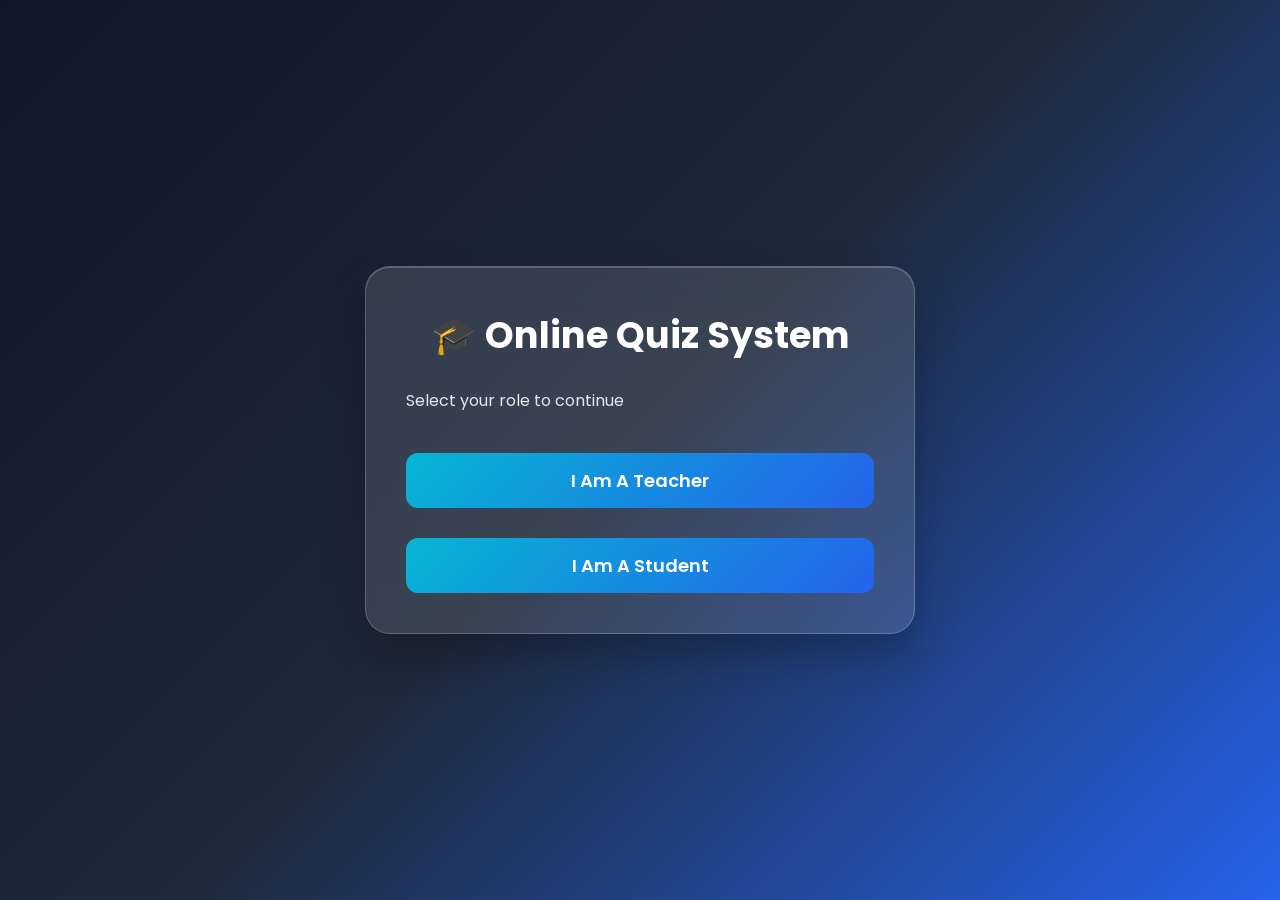
<file: frontend/index.html>
<!DOCTYPE html>
<html>
<head>
    <title>Online Quiz System</title>
    <link rel="stylesheet" href="style.css">
</head>

<body>

    <div class="container">

        <h1>🎓 Online Quiz System</h1>

        <p style="margin-bottom:25px;">
            Select your role to continue
        </p>

        <div class="role-buttons">

            <button onclick="goTeacher()">
                 I Am A Teacher
            </button>

            <button onclick="goStudent()">
                I Am A Student
            </button>

        </div>

    </div>

    <script>

        function goTeacher(){
            window.location.href =
                "teacher-login.html";
        }

        function goStudent(){
            window.location.href =
                "student-portal.html";
        }

    </script>

</body>
</html>
</file>
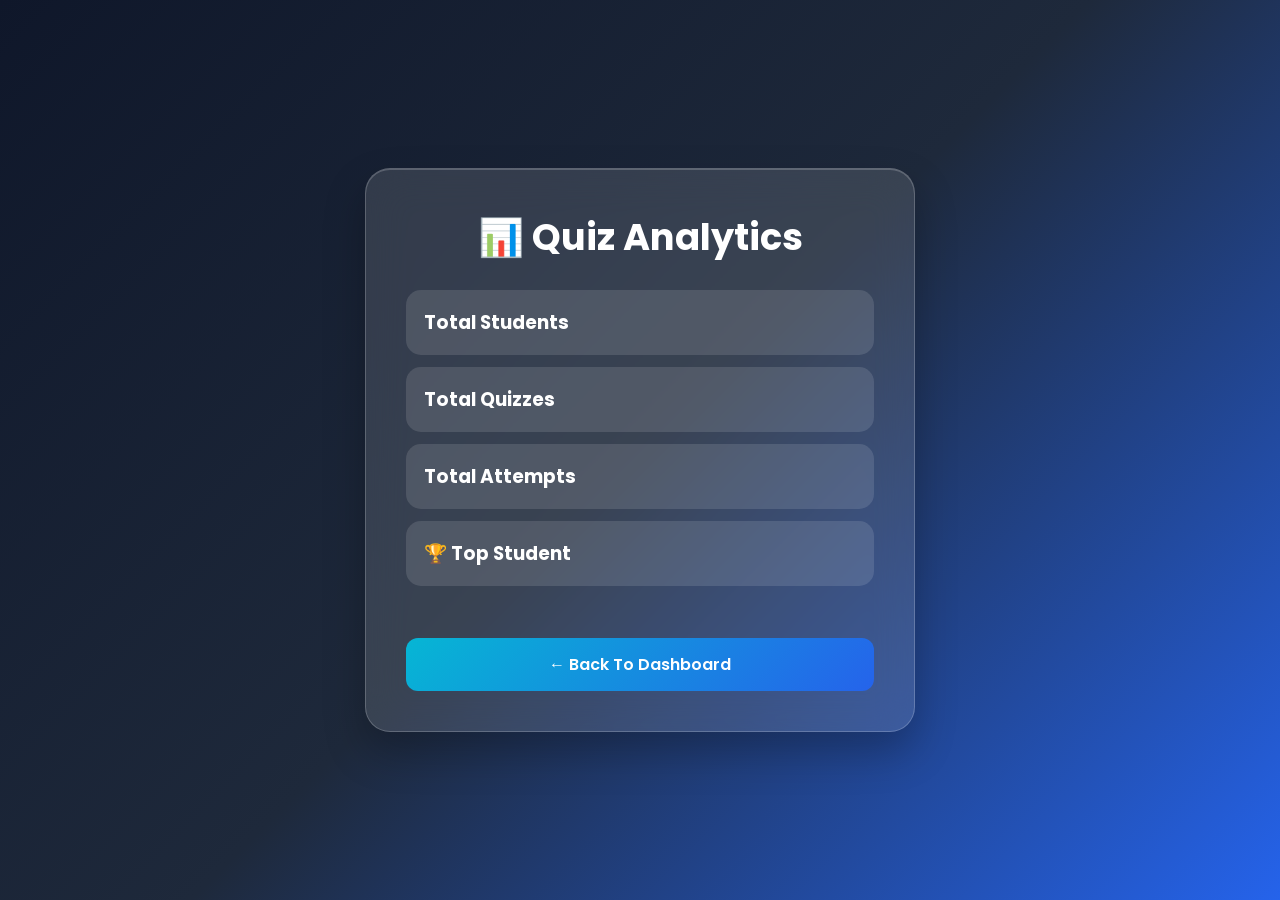
<file: frontend/analytics.html>
<!DOCTYPE html>
<html>
<head>
    <title>Quiz Analytics</title>
    <link rel="stylesheet" href="style.css">
</head>

<body>

<div class="container">

    <h1>📊 Quiz Analytics</h1>

    <div class="card">
        <h3>Total Students</h3>
        <p id="students"></p>
    </div>

    <div class="card">
        <h3>Total Quizzes</h3>
        <p id="quizzes"></p>
    </div>

    <div class="card">
        <h3>Total Attempts</h3>
        <p id="attempts"></p>
    </div>

    <div class="card">
        <h3>🏆 Top Student</h3>
        <p id="topStudent"></p>
    </div>

    <div id="quizStats"></div>

    <br>

    <button onclick="window.location.href='teacher-dashboard.html'">
        ← Back To Dashboard
    </button>

</div>

<script>

async function loadAnalytics(){

    const response =
        await fetch(
            "http://127.0.0.1:8000/analytics"
        );

    const data =
        await response.json();

    document.getElementById(
        "students"
    ).innerText = data.students;

    document.getElementById(
        "quizzes"
    ).innerText = data.quizzes;

    document.getElementById(
        "attempts"
    ).innerText = data.attempts;

    if(data.top_student){

        document.getElementById(
            "topStudent"
        ).innerText =
            `${data.top_student.name}
             (${data.top_student.percentage}%)`;
    }

    let html = "";

    data.quiz_stats.forEach(stat => {

        html += `
        <div class="card">

            <h3>📚 ${stat.quiz}</h3>

            <p>
                Attempts:
                ${stat.attempts}
            </p>

            <p>
                Average Score:
                ${stat.average_score}
            </p>

        </div>
        `;
    });

    document.getElementById(
        "quizStats"
    ).innerHTML = html;
}

loadAnalytics();

</script>

</body>
</html>
</file>
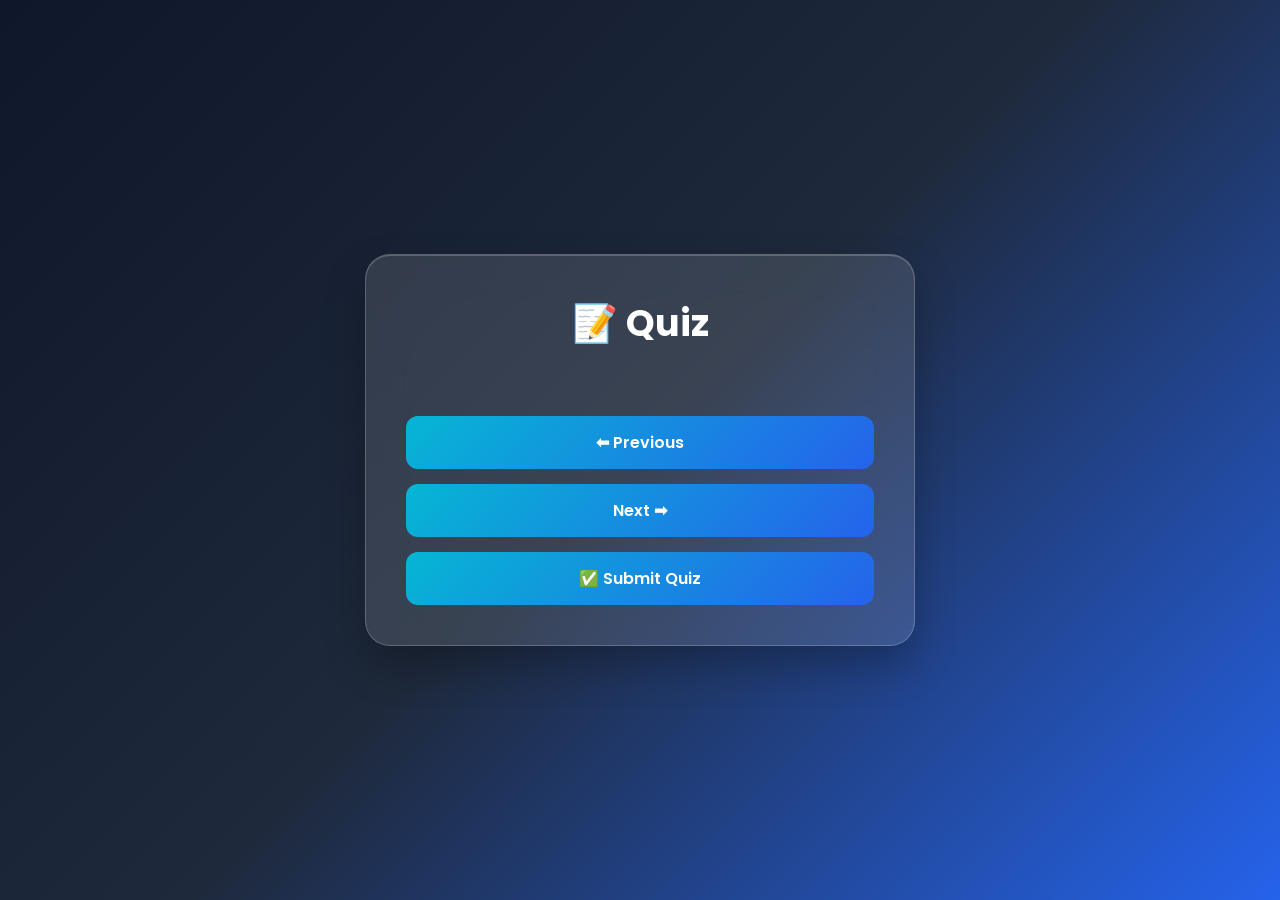
<file: frontend/attempt-quiz.html>
<!DOCTYPE html>
<html>
<head>
    <title>Attempt Quiz</title>
    <link rel="stylesheet" href="style.css">
</head>

<body>

<div class="container">

    <h1>📝 Quiz</h1>

    <h2 id="questionNumber"></h2>

    <h3 id="question"></h3>

    <div id="options"></div>

    <br>

    <button onclick="previousQuestion()">
        ⬅ Previous
    </button>

    <button onclick="nextQuestion()">
        Next ➡
    </button>

    <button onclick="submitQuiz()">
        ✅ Submit Quiz
    </button>

</div>

<script>

let questions = [];

let currentIndex = 0;

let answers = {};

const selectedQuiz =
    localStorage.getItem(
        "selectedQuiz"
    );

async function loadQuiz(){

    const response =
        await fetch(
            "http://127.0.0.1:8000/quiz-questions/" +
            encodeURIComponent(selectedQuiz)
        );

    questions =
        await response.json();

    showQuestion();
}

function showQuestion(){

    const question =
        questions[currentIndex];

    document.getElementById(
        "questionNumber"
    ).innerText =
        `Question ${currentIndex + 1} of ${questions.length}`;

    document.getElementById(
        "question"
    ).innerText =
        question.question;

    let html = "";

    question.options.forEach(option => {

        const checked =
            answers[currentIndex] === option
            ? "checked"
            : "";

        html += `
            <div class="quiz-option">

                <input
                    type="radio"
                    name="answer"
                    value="${option}"
                    ${checked}
                >

                ${option}

            </div>
        `;
    });

    document.getElementById(
        "options"
    ).innerHTML = html;
}

function saveAnswer(){

    const selected =
        document.querySelector(
            'input[name="answer"]:checked'
        );

    if(selected){

        answers[currentIndex] =
            selected.value;
    }
}

function nextQuestion(){

    saveAnswer();

    if(currentIndex <
        questions.length - 1){

        currentIndex++;

        showQuestion();
    }
}

function previousQuestion(){

    saveAnswer();

    if(currentIndex > 0){

        currentIndex--;

        showQuestion();
    }
}

async function submitQuiz(){

    saveAnswer();

    let score = 0;

    questions.forEach((q,index)=>{

        if(
            answers[index] ===
            q.correct_answer
        ){
            score++;
        }
    });

    const student =
        localStorage.getItem(
            "studentName"
        );

    const email =
        localStorage.getItem(
            "studentEmail"
        );

    const response =
        await fetch(
        "http://127.0.0.1:8000/save-result",
            {
                method:"POST",

                headers:{
                    "Content-Type":
                    "application/json"
                },

                body:JSON.stringify({

                    student:student,

                    email:email,

                    quiz:selectedQuiz,

                    score:score,

                    total:
                    questions.length
                })
            }
        );

    alert(
        `Quiz Submitted\n\nScore: ${score}/${questions.length}`
    );

    window.location.href =
        "student-dashboard.html";
}

loadQuiz();

</script>

</body>
</html>
</file>
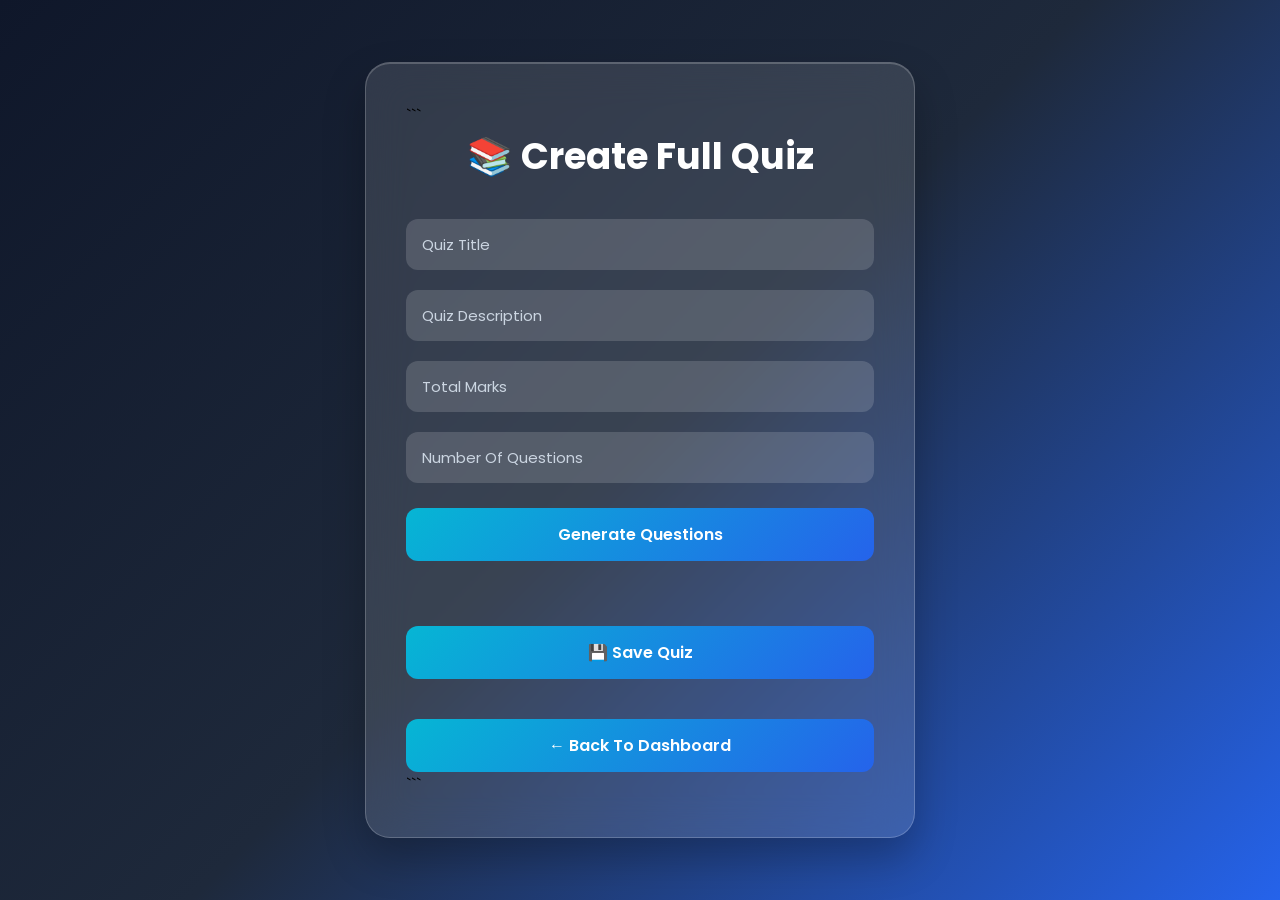
<file: frontend/create-quiz.html>
<!DOCTYPE html>

<html>
<head>
    <title>Create Quiz</title>
    <link rel="stylesheet" href="style.css">
</head>

<body>

<div class="container">

```
<h1>📚 Create Full Quiz</h1>

<input type="text"
       id="title"
       placeholder="Quiz Title">

<input type="text"
       id="description"
       placeholder="Quiz Description">

<input type="number"
       id="marks"
       placeholder="Total Marks">

<input type="number"
       id="questionCount"
       placeholder="Number Of Questions">

<button onclick="generateQuestions()">
    Generate Questions
</button>

<br><br>

<div id="questionsContainer"></div>

<br>

<button onclick="saveQuiz()">
    💾 Save Quiz
</button>

<p id="message"></p>

<br>

<button onclick="window.location.href='teacher-dashboard.html'">
    ← Back To Dashboard
</button>
```

</div>

<script>

function generateQuestions(){

    const count =
        parseInt(
            document.getElementById(
                "questionCount"
            ).value
        );

    if(!count){

        alert(
            "Enter Number Of Questions"
        );

        return;
    }

    let html = "";

    for(let i = 1; i <= count; i++){

        html += `

        <div class="card">

            <h2>Question ${i}</h2>

            <input
                type="text"
                id="question${i}"
                placeholder="Question">

            <input
                type="text"
                id="option1_${i}"
                placeholder="Option A">

            <input
                type="text"
                id="option2_${i}"
                placeholder="Option B">

            <input
                type="text"
                id="option3_${i}"
                placeholder="Option C">

            <input
                type="text"
                id="option4_${i}"
                placeholder="Option D">

            <input
                type="text"
                id="correct_${i}"
                placeholder="Correct Answer">

        </div>

        <br>

        `;
    }

    document.getElementById(
        "questionsContainer"
    ).innerHTML = html;
}

async function saveQuiz(){

    const count =
        parseInt(
            document.getElementById(
                "questionCount"
            ).value
        );

    let questions = [];

    for(let i = 1; i <= count; i++){

        questions.push({

            question:
                document.getElementById(
                    `question${i}`
                ).value,

            options:[

                document.getElementById(
                    `option1_${i}`
                ).value,

                document.getElementById(
                    `option2_${i}`
                ).value,

                document.getElementById(
                    `option3_${i}`
                ).value,

                document.getElementById(
                    `option4_${i}`
                ).value
            ],

            correct_answer:
                document.getElementById(
                    `correct_${i}`
                ).value
        });
    }

    const response =
        await fetch(
            "http://127.0.0.1:8000/create-full-quiz",
            {
                method:"POST",

                headers:{
                    "Content-Type":
                    "application/json"
                },

                body:JSON.stringify({

                    title:
                        document.getElementById(
                            "title"
                        ).value,

                    description:
                        document.getElementById(
                            "description"
                        ).value,

                    total_marks:
                        document.getElementById(
                            "marks"
                        ).value,

                    questions:
                        questions
                })
            }
        );

    const data =
        await response.json();

    document.getElementById(
        "message"
    ).innerText =
        data.message;

    if(
        data.message ===
        "Quiz and Questions saved successfully"
    ){

        alert(
            "Quiz Created Successfully!"
        );
    }
}

</script>

</body>
</html>
</file>
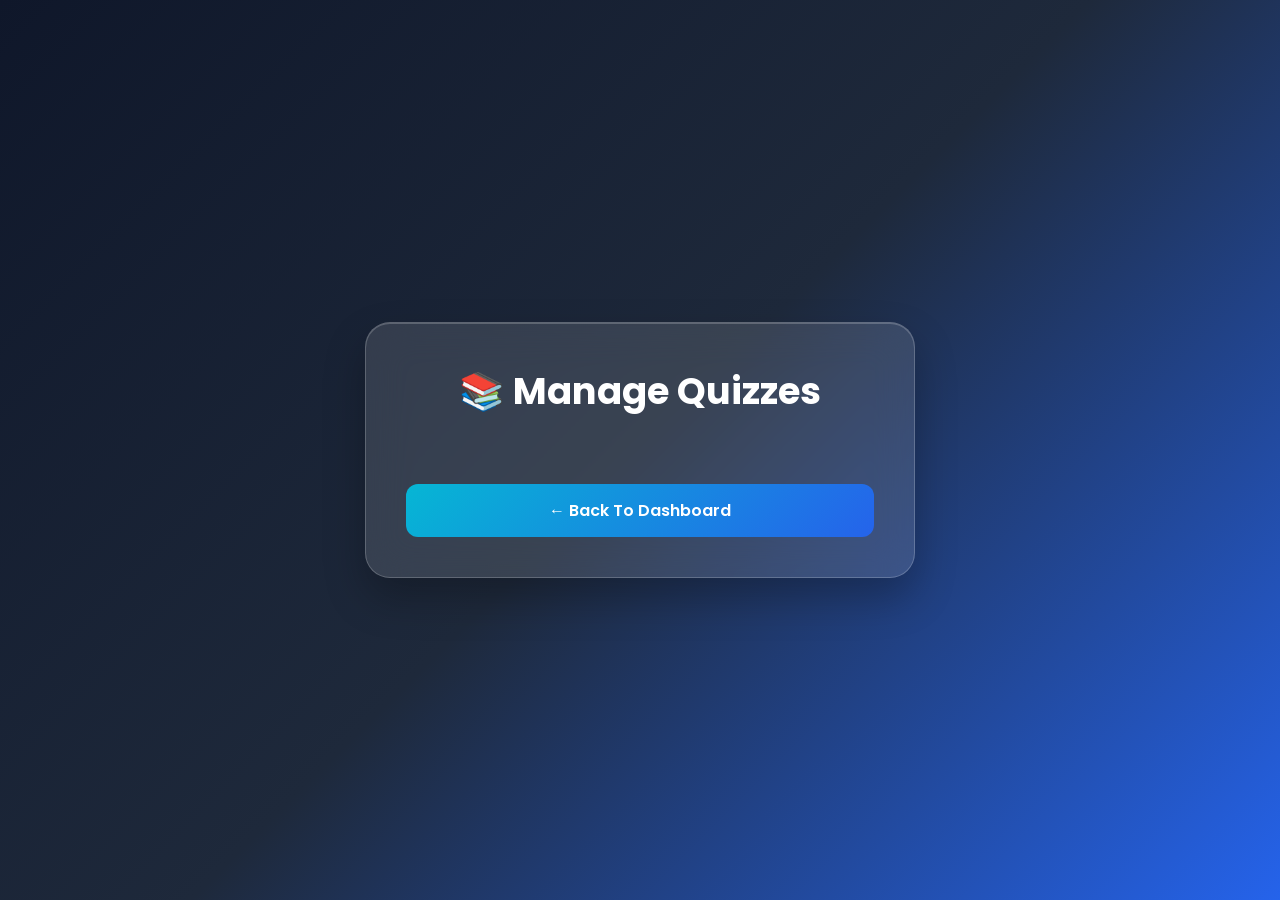
<file: frontend/manage-quizzes.html>
<!DOCTYPE html>
<html>
<head>
    <title>Manage Quizzes</title>
    <link rel="stylesheet" href="style.css">
</head>

<body>

<div class="container">

    <h1>📚 Manage Quizzes</h1>

    <div id="quizList"></div>

    <br>

    <button onclick="window.location.href='teacher-dashboard.html'">
        ← Back To Dashboard
    </button>

</div>

<script>

async function loadQuizzes(){

    const response =
        await fetch(
            "http://127.0.0.1:8000/quizzes"
        );

    const quizzes =
        await response.json();

    let html = "";

    quizzes.forEach(quiz => {

        html += `
            <div class="card">

                <h3>${quiz.title}</h3>

                <p>${quiz.description}</p>

                <p>Total Marks: ${quiz.total_marks}</p>

                <br>

                <button
                onclick="deleteQuiz('${quiz.title}')">
                    🗑 Delete Quiz
                </button>

            </div>
        `;
    });

    document.getElementById(
        "quizList"
    ).innerHTML = html;
}

async function deleteQuiz(title){

    const confirmDelete =
        confirm(
            "Are you sure you want to delete this quiz?"
        );

    if(!confirmDelete) return;

    const response =
        await fetch(
            "http://127.0.0.1:8000/delete-quiz/" + title,
            {
                method:"DELETE"
            }
        );

    const data =
        await response.json();

    alert(data.message);

    loadQuizzes();
}

loadQuizzes();

</script>

</body>
</html>
</file>
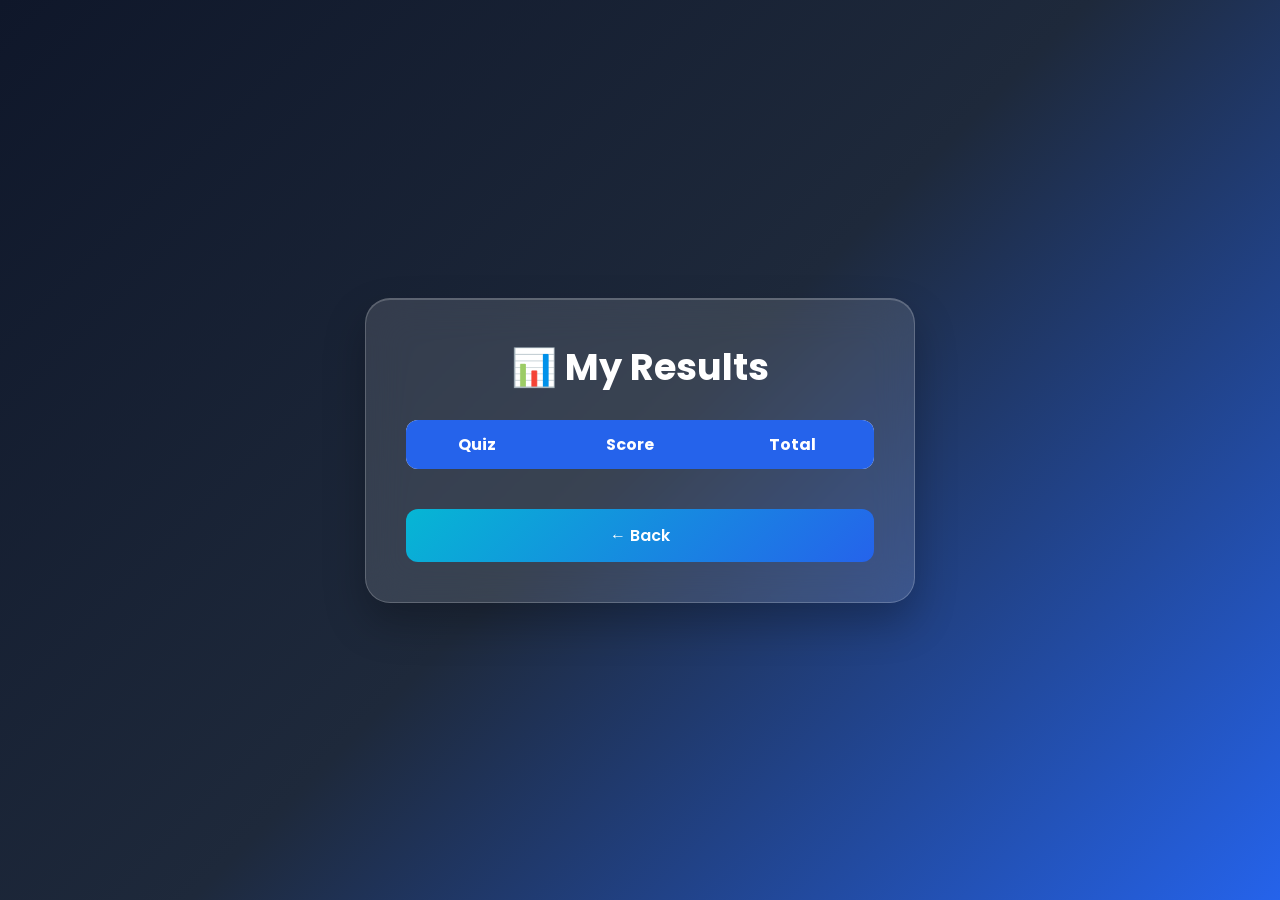
<file: frontend/my-results.html>
<!DOCTYPE html>
<html>
<head>
    <title>My Results</title>
    <link rel="stylesheet" href="style.css">
</head>

<body>

<div class="container">

    <h1>📊 My Results</h1>

    <table>

        <thead>
            <tr>
                <th>Quiz</th>
                <th>Score</th>
                <th>Total</th>
            </tr>
        </thead>

        <tbody id="resultsTable"></tbody>

    </table>

    <br>

    <button
    onclick="window.location.href='student-dashboard.html'">
        ← Back
    </button>

</div>

<script>

async function loadResults(){

    const email =
        localStorage.getItem(
            "studentEmail"
        );

    const response =
        await fetch(
            "http://127.0.0.1:8000/my-results/" +
            email
        );

    const results =
        await response.json();

    let html = "";

    results.forEach(result => {

        html += `
            <tr>

                <td>${result.quiz}</td>

                <td>${result.score}</td>

                <td>${result.total}</td>

            </tr>
        `;
    });

    document.getElementById(
        "resultsTable"
    ).innerHTML = html;
}

loadResults();

</script>

</body>
</html>
</file>
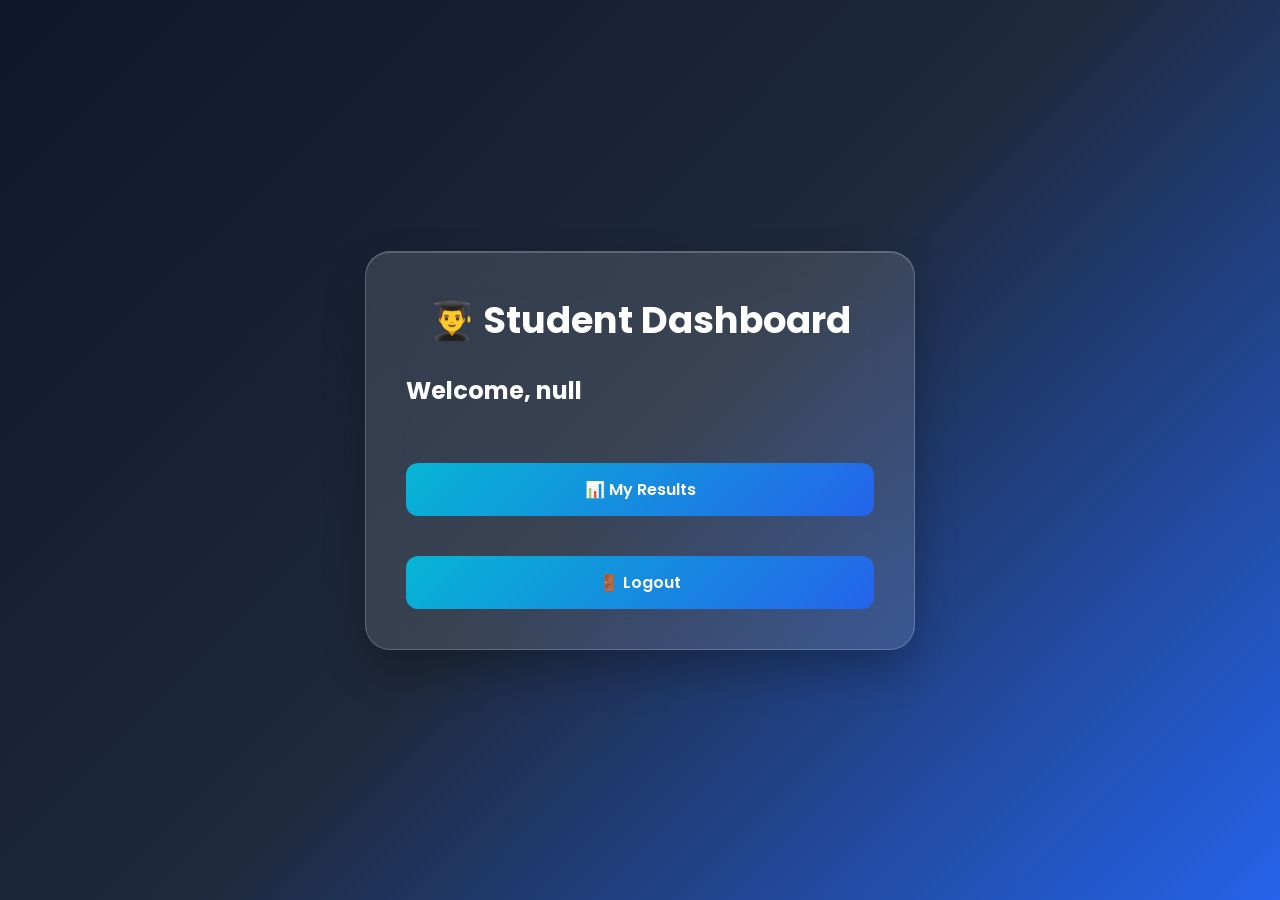
<file: frontend/student-dashboard.html>
<!DOCTYPE html>
<html>
<head>
    <title>Student Dashboard</title>
    <link rel="stylesheet" href="style.css">
</head>

<body>

<div class="container">

    <h1>👨‍🎓 Student Dashboard</h1>

    <h2 id="welcome"></h2>

    <div id="quizList"></div>

    <br>

    <button onclick="window.location.href='my-results.html'">
        📊 My Results
    </button>

    <br><br>

    <button onclick="logout()">
        🚪 Logout
    </button>

</div>

<script>

const studentName =
    localStorage.getItem("studentName");

document.getElementById("welcome")
    .innerText =
    "Welcome, " + studentName;

async function loadQuizzes(){

    const response =
        await fetch(
            "http://127.0.0.1:8000/quizzes"
        );

    const quizzes =
        await response.json();

    let html = "";

    quizzes.forEach(quiz => {

        html += `
            <div class="card">

                <h3>${quiz.title}</h3>

                <p>${quiz.description}</p>

                <p>
                    Total Marks:
                    ${quiz.total_marks}
                </p>

                <button
                onclick="attemptQuiz('${quiz.title}')">

                    Attempt Quiz

                </button>

            </div>
        `;
    });

    document.getElementById(
        "quizList"
    ).innerHTML = html;
}

async function attemptQuiz(title){

    const email =
        localStorage.getItem(
            "studentEmail"
        );

    const response =
        await fetch(
            "http://127.0.0.1:8000/check-attempt/" +
            encodeURIComponent(email) +
            "/" +
            encodeURIComponent(title)
        );

    const data =
        await response.json();

    if(data.attempted){

        alert(
            "You have already attempted this quiz."
        );

        return;
    }

    localStorage.setItem(
        "selectedQuiz",
        title
    );

    window.location.href =
        "attempt-quiz.html";
}

function logout(){

    localStorage.removeItem(
        "studentName"
    );

    localStorage.removeItem(
        "studentEmail"
    );

    window.location.href =
        "index.html";
}

loadQuizzes();

</script>

</body>
</html>
</file>
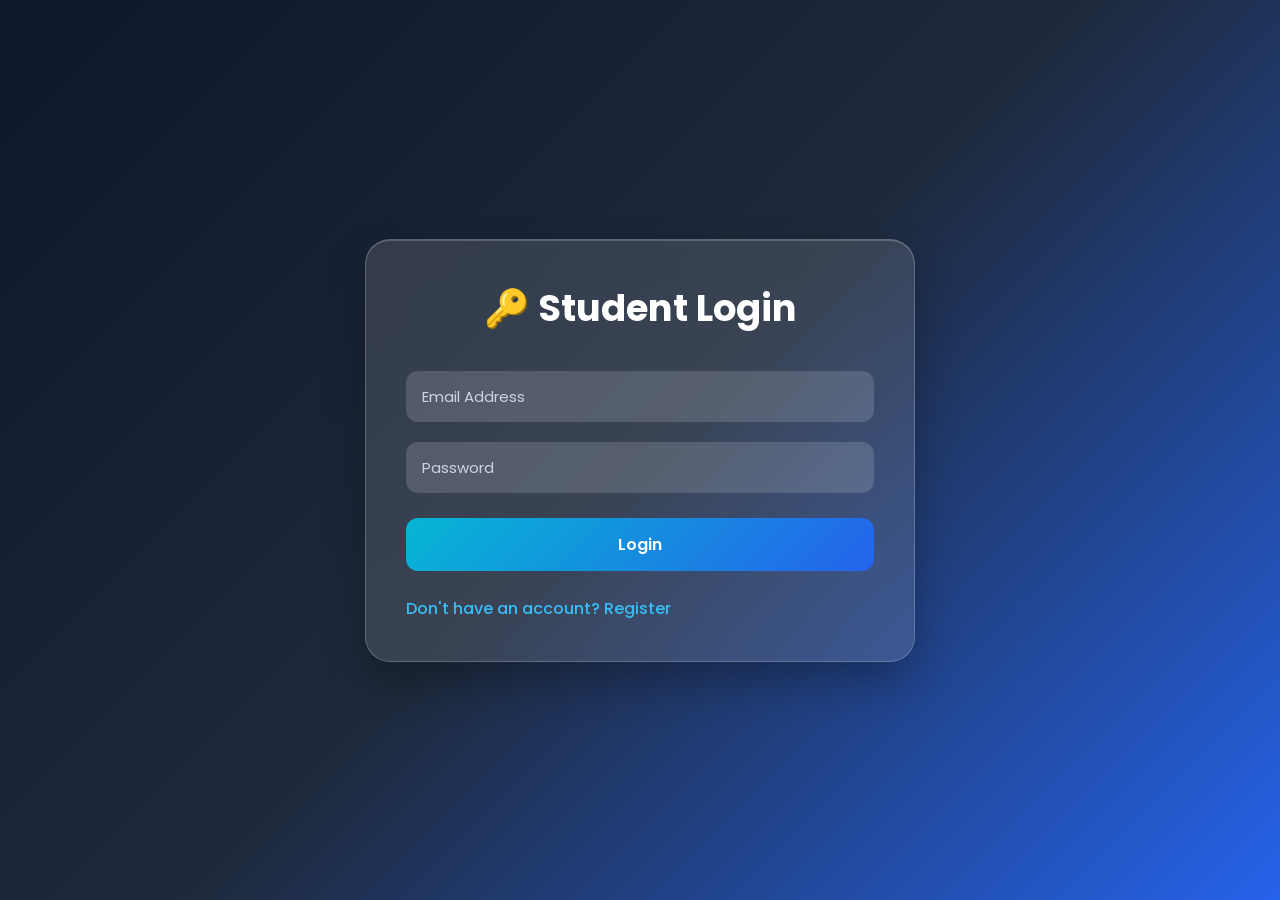
<file: frontend/student-login.html>
<!DOCTYPE html>
<html>
<head>
    <title>Student Login</title>
    <link rel="stylesheet" href="style.css">
</head>

<body>

<div class="container">

    <h1>🔑 Student Login</h1>

    <input
        type="email"
        id="email"
        placeholder="Email Address">

    <input
        type="password"
        id="password"
        placeholder="Password">

    <button onclick="loginStudent()">
        Login
    </button>

    <p id="message"></p>

    <br>

    <a href="student-register.html">
        Don't have an account? Register
    </a>

</div>

<script>

async function loginStudent(){

    const email =
        document.getElementById("email").value;

    const password =
        document.getElementById("password").value;

    const response = await fetch(
        "http://127.0.0.1:8000/student-login",
        {
            method:"POST",

            headers:{
                "Content-Type":"application/json"
            },

            body:JSON.stringify({
                email:email,
                password:password
            })
        }
    );

    const data =
        await response.json();

    document.getElementById("message")
        .innerText = data.message;

    if(data.message === "Login successful"){

        localStorage.setItem(
            "studentName",
            data.name
        );

        localStorage.setItem(
            "studentEmail",
            data.email
        );

        setTimeout(()=>{

            window.location.href =
                "student-dashboard.html";

        },1000);
    }
}

</script>

</body>
</html>
</file>
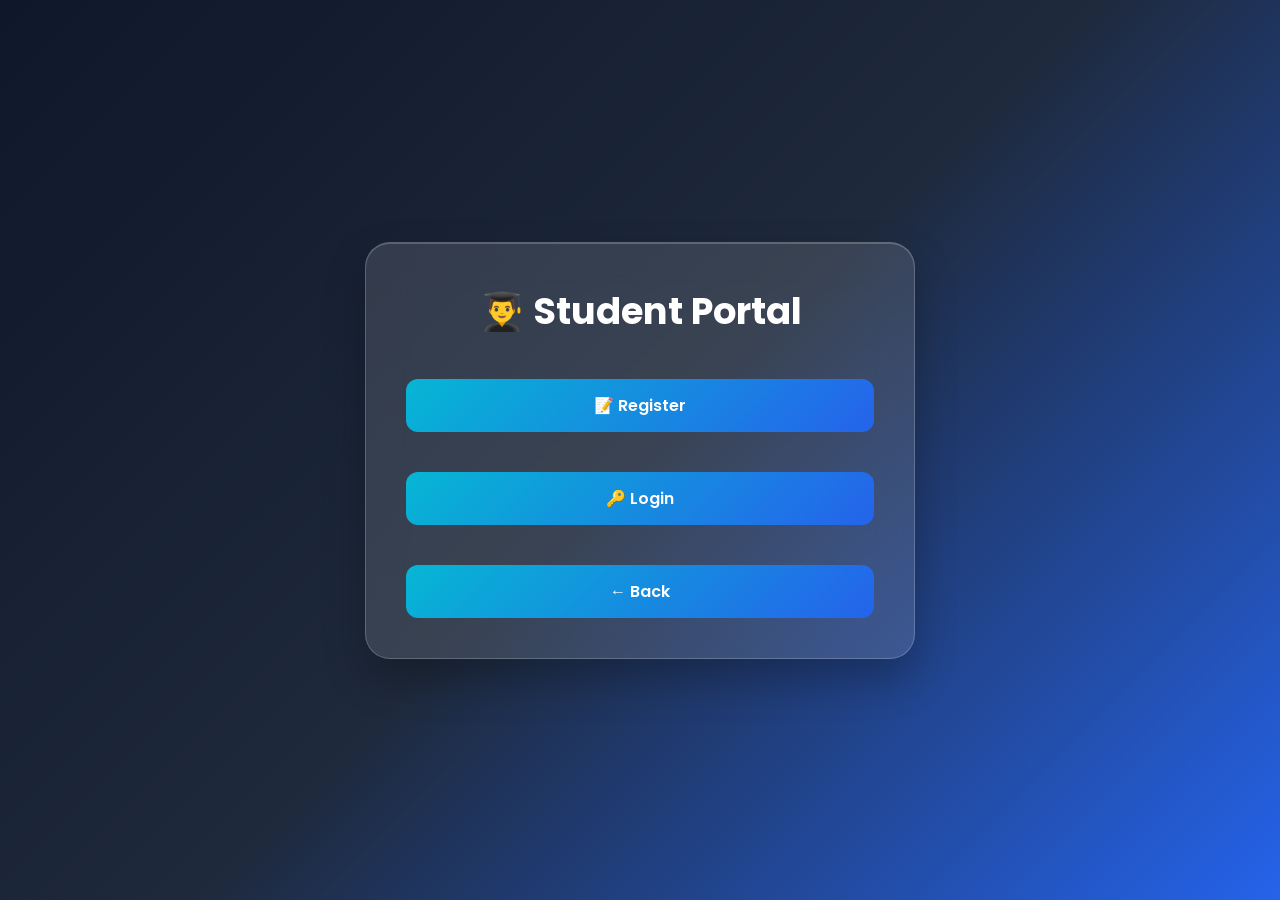
<file: frontend/student-portal.html>
<!DOCTYPE html>
<html>
<head>
    <title>Student Portal</title>
    <link rel="stylesheet" href="style.css">
</head>

<body>

<div class="container">

    <h1>👨‍🎓 Student Portal</h1>

    <button
    onclick="window.location.href='student-register.html'">

        📝 Register

    </button>

    <br><br>

    <button
    onclick="window.location.href='student-login.html'">

        🔑 Login

    </button>

    <br><br>

    <button
    onclick="window.location.href='index.html'">

        ← Back

    </button>

</div>

</body>
</html>
</file>
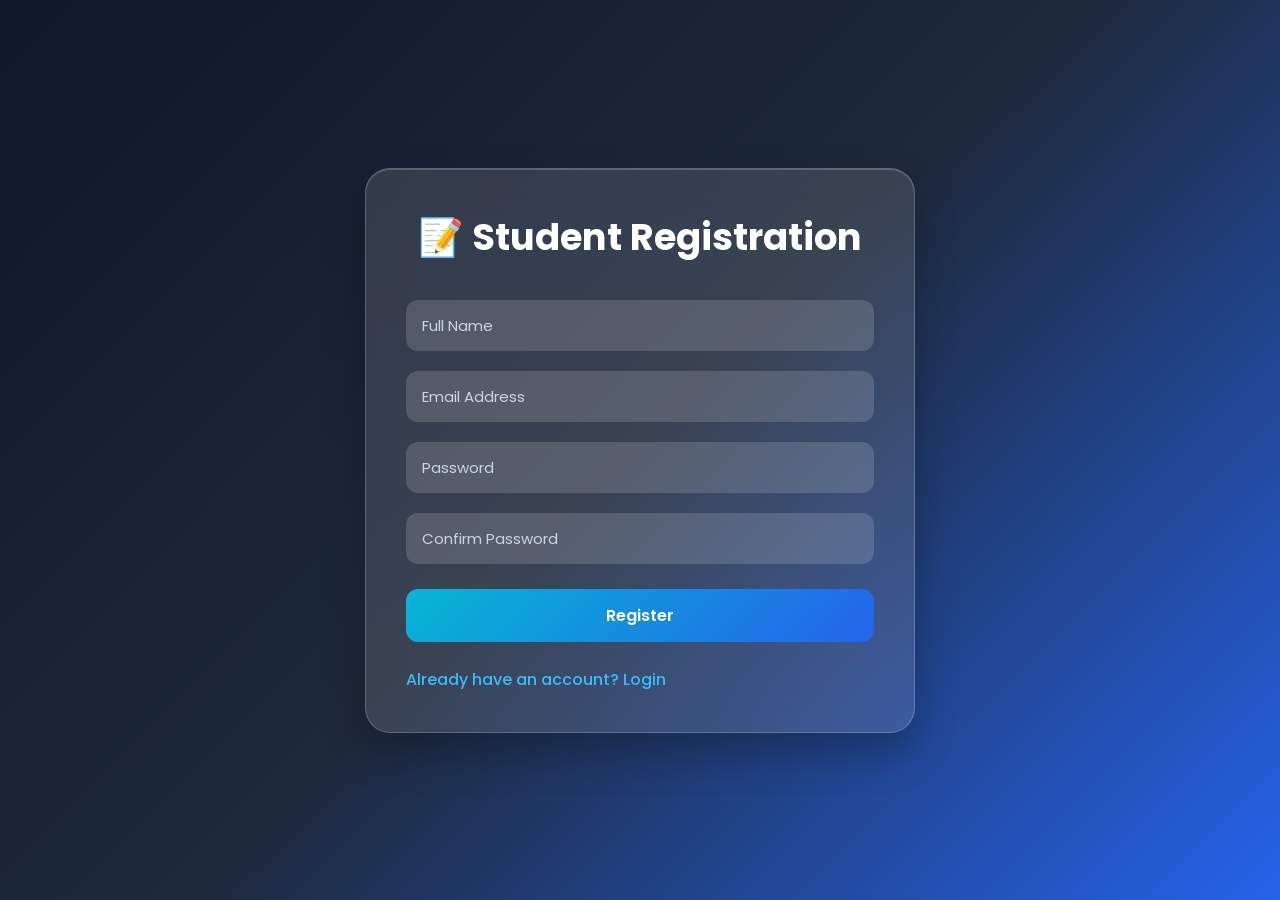
<file: frontend/student-register.html>
<!DOCTYPE html>
<html>
<head>
    <title>Student Registration</title>
    <link rel="stylesheet" href="style.css">
</head>

<body>

<div class="container">

    <h1>📝 Student Registration</h1>

    <input
        type="text"
        id="name"
        placeholder="Full Name">

    <input
        type="email"
        id="email"
        placeholder="Email Address">

    <input
        type="password"
        id="password"
        placeholder="Password">

    <input
        type="password"
        id="confirmPassword"
        placeholder="Confirm Password">

    <button onclick="registerStudent()">
        Register
    </button>

    <p id="message"></p>

    <br>

    <a href="student-login.html">
        Already have an account? Login
    </a>

</div>

<script>

async function registerStudent(){

    const name =
        document.getElementById("name").value;

    const email =
        document.getElementById("email").value;

    const password =
        document.getElementById("password").value;

    const confirmPassword =
        document.getElementById("confirmPassword").value;

    if(password !== confirmPassword){

        document.getElementById("message")
            .innerText =
            "Passwords do not match";

        return;
    }

    const response = await fetch(
        "http://127.0.0.1:8000/register",
        {
            method:"POST",

            headers:{
                "Content-Type":"application/json"
            },

            body:JSON.stringify({
                name:name,
                email:email,
                password:password
            })
        }
    );

    const data =
        await response.json();

    document.getElementById("message")
        .innerText = data.message;

    if(
        data.message ===
        "Student registered successfully"
    ){

        setTimeout(()=>{
            window.location.href =
                "student-login.html";
        },1500);
    }
}

</script>

</body>
</html>
</file>
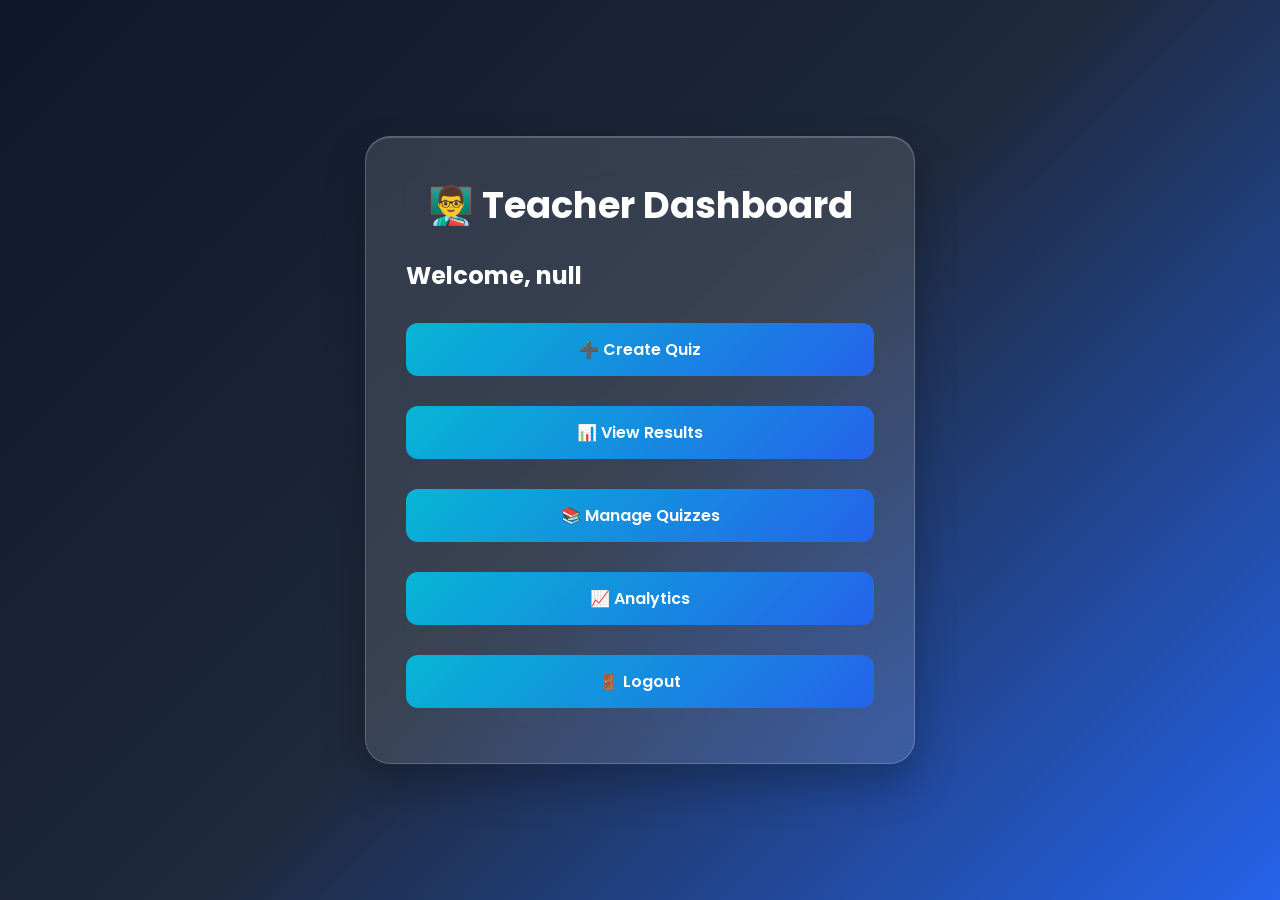
<file: frontend/teacher-dashboard.html>
<!DOCTYPE html>
<html>
<head>
    <title>Teacher Dashboard</title>
    <link rel="stylesheet" href="style.css">
</head>

<body>

<div class="container">

    <h1>👨‍🏫 Teacher Dashboard</h1>

    <h2 id="welcome"></h2>

    <button class="dashboard-btn"
        onclick="window.location.href='create-quiz.html'">
        ➕ Create Quiz
    </button>


    <button class="dashboard-btn"
        onclick="window.location.href='view-results.html'">
        📊 View Results
    </button>

    <button class="dashboard-btn"
        onclick="window.location.href='manage-quizzes.html'">
        📚 Manage Quizzes
    </button>

    <button class="dashboard-btn"
        onclick="window.location.href='analytics.html'">
        📈 Analytics
    </button>

    <button class="dashboard-btn"
        onclick="logout()">
        🚪 Logout
    </button>

</div>

<script>

const teacher =
    localStorage.getItem("teacherName");

document.getElementById("welcome")
    .innerText = "Welcome, " + teacher;

function logout(){

    localStorage.removeItem("teacherName");

    window.location.href = "index.html";
}

</script>

</body>
</html>
</file>
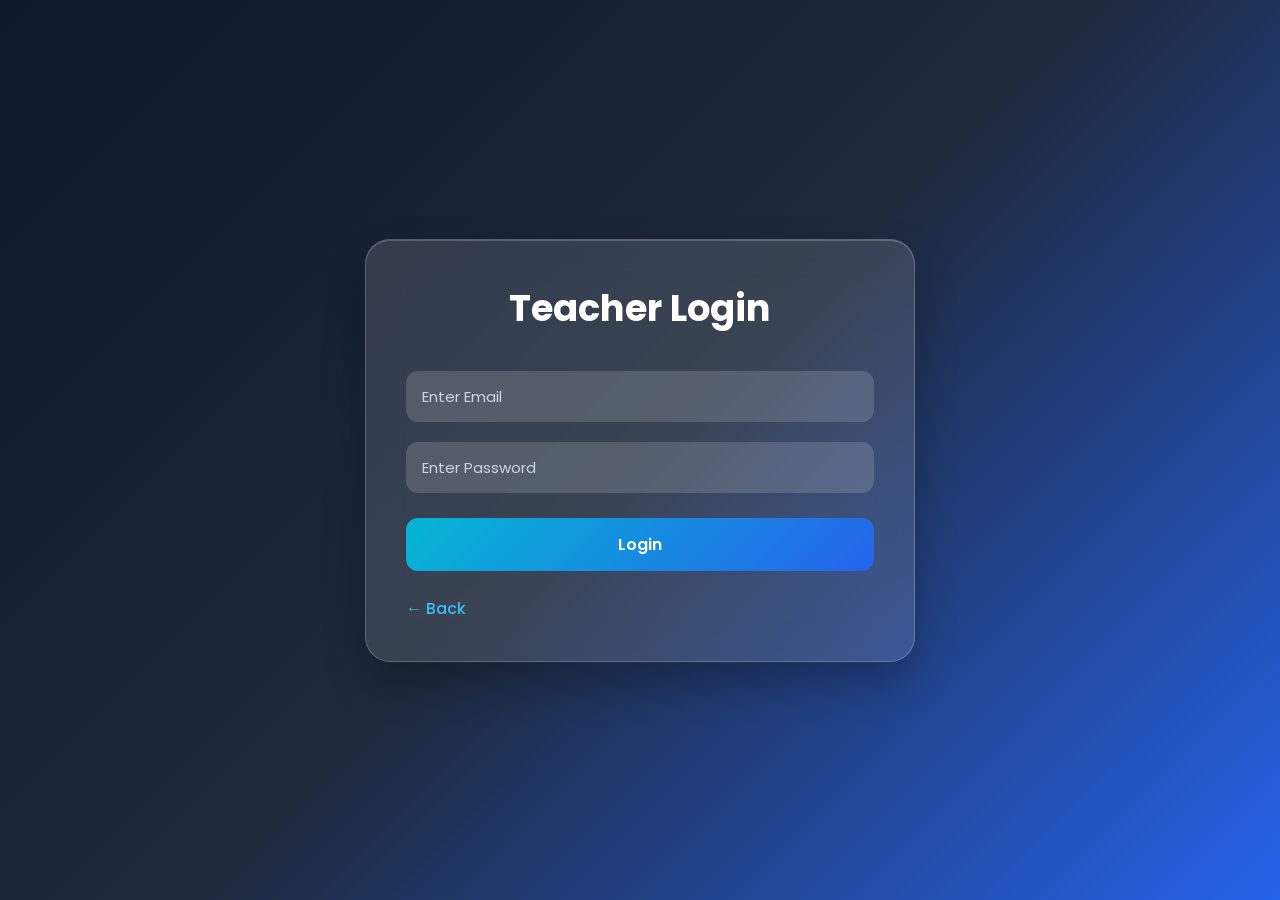
<file: frontend/teacher-login.html>
<!DOCTYPE html>
<html>
<head>
    <title>Teacher Login</title>
    <link rel="stylesheet" href="style.css">
</head>

<body>

<div class="container">

    <h1>Teacher Login</h1>

    <input
        type="email"
        id="email"
        placeholder="Enter Email"
    >

    <input
        type="password"
        id="password"
        placeholder="Enter Password"
    >

    <button onclick="loginTeacher()">
        Login
    </button>

    <p id="message"></p>

    <br>

    <a href="index.html">
        ← Back
    </a>

</div>

<script>

async function loginTeacher(){

    const email =
        document.getElementById("email").value;

    const password =
        document.getElementById("password").value;

    const response = await fetch(
        "http://127.0.0.1:8000/teacher-login",
        {
            method:"POST",

            headers:{
                "Content-Type":"application/json"
            },

            body:JSON.stringify({
                email:email,
                password:password
            })
        }
    );

    const data = await response.json();

    document.getElementById("message")
        .innerText = data.message;

    if(data.message === "Login successful"){

        localStorage.setItem(
            "teacherName",
            data.name
        );

        setTimeout(()=>{
            window.location.href =
                "teacher-dashboard.html";
        },1000);
    }
}

</script>

</body>
</html>
</file>
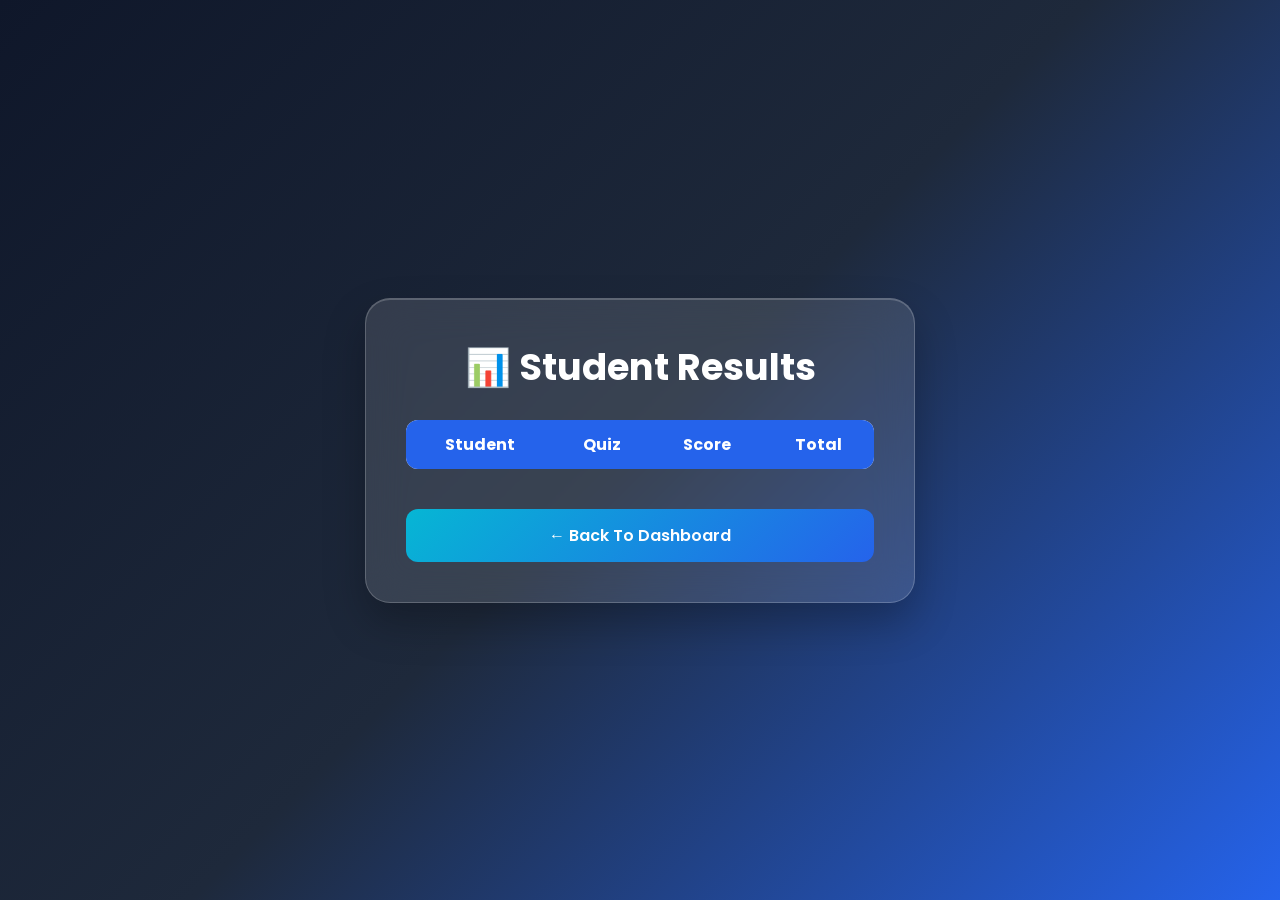
<file: frontend/view-results.html>
<!DOCTYPE html>
<html>
<head>
    <title>View Results</title>
    <link rel="stylesheet" href="style.css">
</head>

<body>

<div class="container">

    <h1>📊 Student Results</h1>

    <table>

        <thead>

            <tr>
                <th>Student</th>
                <th>Quiz</th>
                <th>Score</th>
                <th>Total</th>
            </tr>

        </thead>

        <tbody id="resultsTable"></tbody>

    </table>

    <br>

    <button
        onclick="window.location.href='teacher-dashboard.html'">
        ← Back To Dashboard
    </button>

</div>

<script>

async function loadResults(){

    const response =
        await fetch(
            "http://127.0.0.1:8000/results"
        );

    const data =
        await response.json();

    let rows = "";

    data.forEach(result => {

        rows += `
            <tr>
                <td>${result.student}</td>
                <td>${result.quiz}</td>
                <td>${result.score}</td>
                <td>${result.total}</td>
            </tr>
        `;
    });

    document.getElementById(
        "resultsTable"
    ).innerHTML = rows;
}

loadResults();

</script>

</body>
</html>
</file>
<file: frontend/style.css>
@import url('https://fonts.googleapis.com/css2?family=Poppins:wght@300;400;500;600;700&display=swap');

*{
    margin:0;
    padding:0;
    box-sizing:border-box;
    font-family:'Poppins',sans-serif;
}

body{
    min-height:100vh;
    display:flex;
    justify-content:center;
    align-items:center;
    background:linear-gradient(
        135deg,
        #0f172a,
        #1e293b,
        #2563eb
    );
    overflow-x:hidden;
}

.container{
    width:90%;
    max-width:550px;

    background:rgba(255,255,255,0.12);

    backdrop-filter:blur(20px);

    border:1px solid rgba(255,255,255,0.2);

    border-radius:25px;

    padding:40px;

    box-shadow:
        0 20px 40px rgba(0,0,0,0.25),
        inset 0 1px 0 rgba(255,255,255,0.2);

    animation:fadeIn 0.8s ease;
}

h1{
    text-align:center;
    color:white;
    font-size:2.3rem;
    margin-bottom:25px;
    font-weight:700;
}

h2{
    color:white;
    margin-bottom:15px;
}

p{
    color:#e2e8f0;
}

input{
    width:100%;
    padding:14px 16px;

    margin:10px 0;

    border:none;

    border-radius:12px;

    outline:none;

    background:rgba(255,255,255,0.15);

    color:white;

    font-size:15px;

    transition:0.3s;
}

input::placeholder{
    color:#cbd5e1;
}

input:focus{
    background:rgba(255,255,255,0.22);
    transform:scale(1.02);
}

button{
    width:100%;
    padding:14px;

    margin-top:15px;

    border:none;

    border-radius:12px;

    background:linear-gradient(
        135deg,
        #06b6d4,
        #2563eb
    );

    color:white;

    font-size:16px;

    font-weight:600;

    cursor:pointer;

    transition:0.3s;
}

button:hover{
    transform:translateY(-3px);

    box-shadow:
        0 10px 25px rgba(37,99,235,0.4);
}

button:active{
    transform:scale(0.98);
}

a{
    color:#38bdf8;
    text-decoration:none;
    font-weight:500;
}

a:hover{
    color:white;
}

.card{
    background:rgba(255,255,255,0.12);

    padding:18px;

    border-radius:15px;

    margin:12px 0;

    color:white;

    transition:0.3s;
}

.card:hover{
    transform:translateY(-5px);
}

.success{
    color:#22c55e;
    margin-top:15px;
    font-weight:600;
}

.error{
    color:#ef4444;
    margin-top:15px;
    font-weight:600;
}

table{
    width:100%;
    border-collapse:collapse;
    margin-top:20px;

    background:white;

    border-radius:12px;
    overflow:hidden;
}

table th{
    background:#2563eb;
    color:white;
    padding:12px;
}

table td{
    padding:12px;
    text-align:center;
}

table tr:nth-child(even){
    background:#f1f5f9;
}

.role-buttons{
    display:flex;
    flex-direction:column;
    gap:15px;
}

.role-buttons button{
    font-size:18px;
}

.dashboard-btn{
    margin-bottom:15px;
}

.quiz-option{
    background:rgba(255,255,255,0.12);

    padding:12px;

    margin:10px 0;

    border-radius:10px;

    color:white;
}

@keyframes fadeIn{
    from{
        opacity:0;
        transform:translateY(20px);
    }

    to{
        opacity:1;
        transform:translateY(0);
    }
}
</file>
